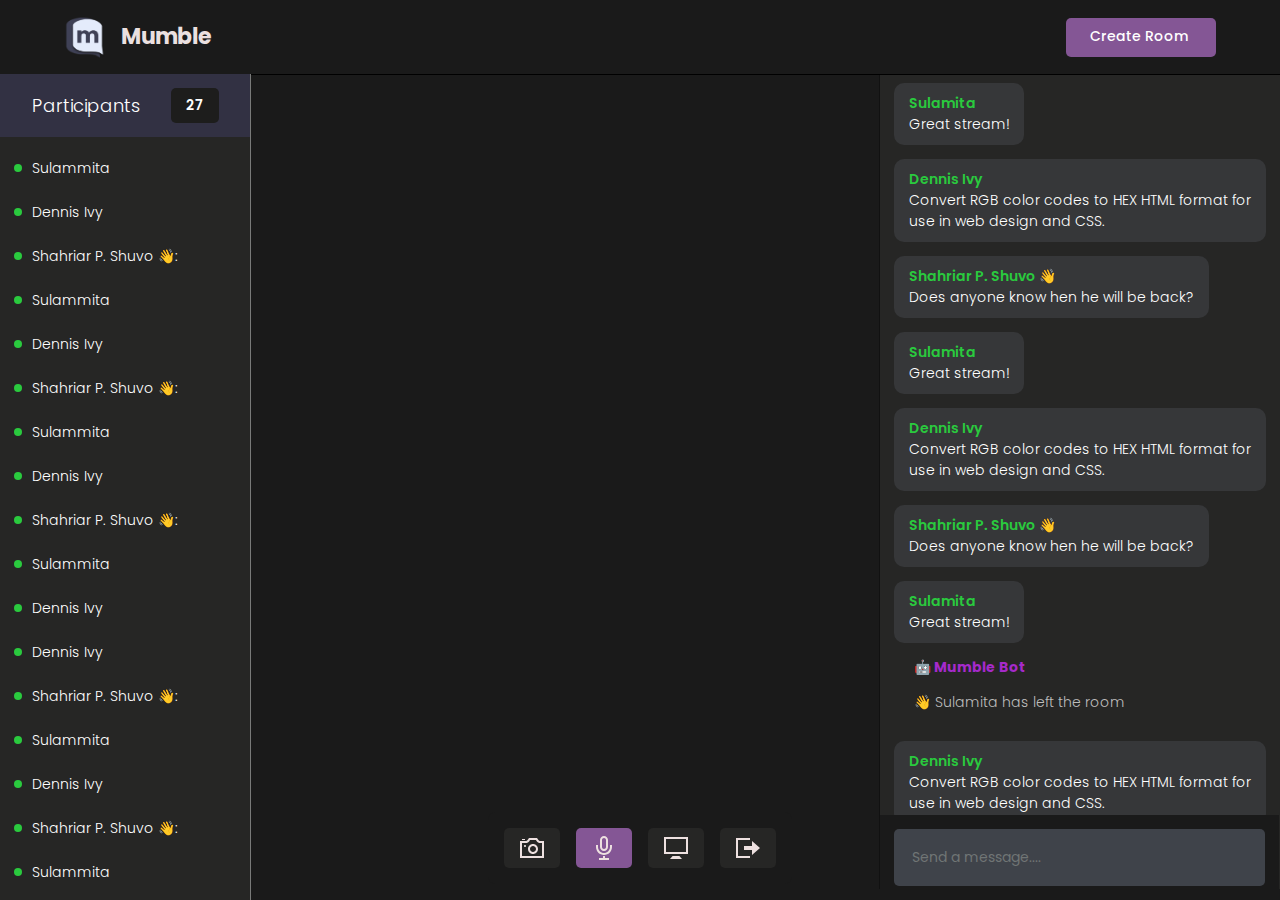
<file: Starter Template/room.html>
<!DOCTYPE html>
<html>
<head>
    <meta charset='utf-8'>
    <meta http-equiv='X-UA-Compatible' content='IE=edge'>
    <title>Room</title>
    <meta name='viewport' content='width=device-width, initial-scale=1'>
    <link rel='stylesheet' type='text/css' media='screen' href='styles/main.css'>

    <link rel='stylesheet' type='text/css' media='screen' href='styles/room.css'>
</head>
<body>

    <header id="nav">
       <div class="nav--list">
            <button id="members__button">
               <svg width="24" height="24" xmlns="http://www.w3.org/2000/svg" fill-rule="evenodd" clip-rule="evenodd"><path d="M24 18v1h-24v-1h24zm0-6v1h-24v-1h24zm0-6v1h-24v-1h24z" fill="#ede0e0"><path d="M24 19h-24v-1h24v1zm0-6h-24v-1h24v1zm0-6h-24v-1h24v1z"/></svg>
            </button>
            <a href="index.html">
                <h3 id="logo">
                    <img src="./images/logo.png" alt="Site Logo">
                    <span>Mumble</span>
                </h3>
            </a>
       </div>

        <div id="nav__links">
            <button id="chat__button"><svg width="24" height="24" xmlns="http://www.w3.org/2000/svg" fill-rule="evenodd" fill="#ede0e0" clip-rule="evenodd"><path d="M24 20h-3v4l-5.333-4h-7.667v-4h2v2h6.333l2.667 2v-2h3v-8.001h-2v-2h4v12.001zm-15.667-6l-5.333 4v-4h-3v-14.001l18 .001v14h-9.667zm-6.333-2h3v2l2.667-2h8.333v-10l-14-.001v10.001z"/></svg></button>
            <!-- <a class="nav__link" href="/">
                Lobby
                <svg xmlns="http://www.w3.org/2000/svg" width="24" height="24" fill="#ede0e0" viewBox="0 0 24 24"><path d="M20 7.093v-5.093h-3v2.093l3 3zm4 5.907l-12-12-12 12h3v10h7v-5h4v5h7v-10h3zm-5 8h-3v-5h-8v5h-3v-10.26l7-6.912 7 6.99v10.182z"/></svg>
            </a> -->
            <a class="nav__link" id="create__room__btn" href="index.html">
                Create Room
               <svg xmlns="http://www.w3.org/2000/svg" width="24" height="24" fill="#ede0e0" viewBox="0 0 24 24"><path d="M12 0c-6.627 0-12 5.373-12 12s5.373 12 12 12 12-5.373 12-12-5.373-12-12-12zm6 13h-5v5h-2v-5h-5v-2h5v-5h2v5h5v2z"/></svg>
            </a>
        </div>
    </header>

    <main class="container">
        <div id="room__container">
            <section id="members__container">

            <div id="members__header">
                <p>Participants</p>
                <strong id="members__count">27</strong>
            </div>

            <div id="member__list">
                <div class="member__wrapper" id="member__1__wrapper">
                    <span class="green__icon"></span>
                    <p class="member_name">Sulammita</p>
                </div>

                <div class="member__wrapper" id="member__2__wrapper">
                    <span class="green__icon"></span>
                    <p class="member_name">Dennis Ivy</p>
                </div>

                <div class="member__wrapper" id="member__2__wrapper">
                    <span class="green__icon"></span>
                    <p class="member_name">Shahriar P. Shuvo 👋:</p>
                </div>

                <div class="member__wrapper" id="member__1__wrapper">
                    <span class="green__icon"></span>
                    <p class="member_name">Sulammita</p>
                </div>

                <div class="member__wrapper" id="member__2__wrapper">
                    <span class="green__icon"></span>
                    <p class="member_name">Dennis Ivy</p>
                </div>

                <div class="member__wrapper" id="member__2__wrapper">
                    <span class="green__icon"></span>
                    <p class="member_name">Shahriar P. Shuvo 👋:</p>
                </div>

                <div class="member__wrapper" id="member__1__wrapper">
                    <span class="green__icon"></span>
                    <p class="member_name">Sulammita</p>
                </div>

                <div class="member__wrapper" id="member__2__wrapper">
                    <span class="green__icon"></span>
                    <p class="member_name">Dennis Ivy</p>
                </div>

                <div class="member__wrapper" id="member__2__wrapper">
                    <span class="green__icon"></span>
                    <p class="member_name">Shahriar P. Shuvo 👋:</p>
                </div>

                <div class="member__wrapper" id="member__1__wrapper">
                    <span class="green__icon"></span>
                    <p class="member_name">Sulammita</p>
                </div>

                <div class="member__wrapper" id="member__2__wrapper">
                    <span class="green__icon"></span>
                    <p class="member_name">Dennis Ivy</p>
                </div>
                <div class="member__wrapper" id="member__2__wrapper">
                    <span class="green__icon"></span>
                    <p class="member_name">Dennis Ivy</p>
                </div>

                <div class="member__wrapper" id="member__2__wrapper">
                    <span class="green__icon"></span>
                    <p class="member_name">Shahriar P. Shuvo 👋:</p>
                </div>

                <div class="member__wrapper" id="member__1__wrapper">
                    <span class="green__icon"></span>
                    <p class="member_name">Sulammita</p>
                </div>

                <div class="member__wrapper" id="member__2__wrapper">
                    <span class="green__icon"></span>
                    <p class="member_name">Dennis Ivy</p>
                </div>

                <div class="member__wrapper" id="member__2__wrapper">
                    <span class="green__icon"></span>
                    <p class="member_name">Shahriar P. Shuvo 👋:</p>
                </div>

                <div class="member__wrapper" id="member__1__wrapper">
                    <span class="green__icon"></span>
                    <p class="member_name">Sulammita</p>
                </div>

                <div class="member__wrapper" id="member__2__wrapper">
                    <span class="green__icon"></span>
                    <p class="member_name">Dennis Ivy</p>
                </div>

                <div class="member__wrapper" id="member__2__wrapper">
                    <span class="green__icon"></span>
                    <p class="member_name">Shahriar P. Shuvo 👋:</p>
                </div>

                <div class="member__wrapper" id="member__1__wrapper">
                    <span class="green__icon"></span>
                    <p class="member_name">Sulammita</p>
                </div>

                <div class="member__wrapper" id="member__2__wrapper">
                    <span class="green__icon"></span>
                    <p class="member_name">Dennis Ivy</p>
                </div>
                <div class="member__wrapper" id="member__2__wrapper">
                    <span class="green__icon"></span>
                    <p class="member_name">Dennis Ivy</p>
                </div>
            </div>

            </section>
            <section id="stream__container">
                <div class="stream__actions">
                    <button>
                        <svg xmlns="http://www.w3.org/2000/svg" width="24" height="24" viewBox="0 0 24 24"><path d="M5 4h-3v-1h3v1zm10.93 0l.812 1.219c.743 1.115 1.987 1.781 3.328 1.781h1.93v13h-20v-13h3.93c1.341 0 2.585-.666 3.328-1.781l.812-1.219h5.86zm1.07-2h-8l-1.406 2.109c-.371.557-.995.891-1.664.891h-5.93v17h24v-17h-3.93c-.669 0-1.293-.334-1.664-.891l-1.406-2.109zm-11 8c0-.552-.447-1-1-1s-1 .448-1 1 .447 1 1 1 1-.448 1-1zm7 0c1.654 0 3 1.346 3 3s-1.346 3-3 3-3-1.346-3-3 1.346-3 3-3zm0-2c-2.761 0-5 2.239-5 5s2.239 5 5 5 5-2.239 5-5-2.239-5-5-5z"/></svg>
                    </button>
                    <button class="active">
                        <svg xmlns="http://www.w3.org/2000/svg" width="24" height="24" viewBox="0 0 24 24"><path d="M12 2c1.103 0 2 .897 2 2v7c0 1.103-.897 2-2 2s-2-.897-2-2v-7c0-1.103.897-2 2-2zm0-2c-2.209 0-4 1.791-4 4v7c0 2.209 1.791 4 4 4s4-1.791 4-4v-7c0-2.209-1.791-4-4-4zm8 9v2c0 4.418-3.582 8-8 8s-8-3.582-8-8v-2h2v2c0 3.309 2.691 6 6 6s6-2.691 6-6v-2h2zm-7 13v-2h-2v2h-4v2h10v-2h-4z"/></svg>
                    </button>
                    <button>
                        <svg xmlns="http://www.w3.org/2000/svg" width="24" height="24" viewBox="0 0 24 24"><path d="M0 1v17h24v-17h-24zm22 15h-20v-13h20v13zm-6.599 4l2.599 3h-12l2.599-3h6.802z"/></svg>
                    </button>
                    <button>
                        <svg xmlns="http://www.w3.org/2000/svg" width="24" height="24" viewBox="0 0 24 24"><path d="M16 10v-5l8 7-8 7v-5h-8v-4h8zm-16-8v20h14v-2h-12v-16h12v-2h-14z"/></svg>
                    </button>
                </div>
            </section>

            <section id="messages__container">

                <div id="messages">
                    <div class="message__wrapper">
                        <div class="message__body__bot">
                            <strong class="message__author__bot">🤖 Mumble Bot</strong>
                            <p class="message__text__bot">Welcome to the room, Don't be shy, say hello!</p>
                        </div>
                    </div>

                    <div class="message__wrapper">
                        <div class="message__body__bot">
                            <strong class="message__author__bot">🤖 Mumble Bot</strong>
                            <p class="message__text__bot">Dennis Ivy just entered the room!</p>
                        </div>
                    </div>

                    <div class="message__wrapper">
                        <div class="message__body">
                            <strong class="message__author">Dennis Ivy</strong>
                            <p class="message__text">Does anyone know hen he will be back?</p>
                        </div>
                    </div>

                    <div class="message__wrapper">
                        <div class="message__body__bot">
                            <strong class="message__author__bot">🤖 Mumble Bot</strong>
                            <p class="message__text__bot">Sulamita  just entered the room!</p>
                        </div>
                    </div>

                    <div class="message__wrapper">
                        <div class="message__body__bot">
                            <strong class="message__author__bot">🤖 Mumble Bot</strong>
                            <p class="message__text__bot">Shahriar P. Shuvo  just entered the room!</p>
                        </div>
                    </div>

                    <div class="message__wrapper">
                        
                        <div class="message__body">
                            <strong class="message__author">Sulamita</strong>  
                            <p class="message__text"> Great stream!</p>
                        </div>
                    </div>

                    <div class="message__wrapper">
                        
                        <div class="message__body">
                            <strong class="message__author">Dennis Ivy</strong>  
                            <p class="message__text"> Convert RGB color 
                                codes to HEX HTML format for use 
                                in web design and CSS.</p>
                        </div>
                    </div>

                    <div class="message__wrapper">
                        
                        <div class="message__body">
                            <strong class="message__author">Shahriar P. Shuvo 👋</strong>  
                            <p class="message__text">Does 
                                anyone know hen he will be 
                                back?</p>
                        </div>
                    </div>
                    <div class="message__wrapper">
                         
                        <div class="message__body">
                            <strong class="message__author">Sulamita</strong> 
                            <p class="message__text">Great stream!</p>
                        </div>
                    </div>

                    <div class="message__wrapper">
                        
                        <div class="message__body">
                            <strong class="message__author">Dennis Ivy</strong>   
                            <p class="message__text">Convert RGB color 
                                codes to HEX HTML format for use 
                                in web design and CSS.</p>
                        </div>
                    </div>

                    <div class="message__wrapper">        
                        <div class="message__body">
                            <strong class="message__author">Shahriar P. Shuvo 👋</strong>
                            <p class="message__text">Does 
                                anyone know hen he will be 
                                back?</p>
                        </div>
                    </div>

                    <div class="message__wrapper">
                        <div class="message__body">
                            <strong class="message__author">Sulamita</strong>
                            <p class="message__text">Great stream!</p>
                        </div>
                    </div>

                    <div class="message__wrapper">
                        <div class="message__body__bot">
                            <strong class="message__author__bot">🤖 Mumble Bot</strong>
                            <p class="message__text__bot">👋 Sulamita  has left the room</p>
                        </div>
                    </div>

                    <div class="message__wrapper">
                        
                        <div class="message__body">
                            <strong class="message__author">Dennis Ivy</strong>
                            <p class="message__text">Convert RGB color 
                                codes to HEX HTML format for use 
                                in web design and CSS.</p>
                        </div>
                    </div>

                    <div class="message__wrapper">
                        <div class="message__body">
                            <strong class="message__author">Shahriar P. Shuvo 👋</strong>
                            <p class="message__text">Does 
                                anyone know hen he will be 
                                back?</p>
                        </div>
                    </div>
                </div>

                <form id="message__form">
                    <input type="text" name="message" placeholder="Send a message...." />
                </form>

            </section>
        </div>
    </main>
    
</body>
<script type="text/javascript" src="js/room.js"></script>
</html>
</file>
<file: Starter Template/styles/main.css>
@import url('https://fonts.googleapis.com/css2?family=Poppins:wght@400;500;600;700;800&display=swap');

* {
  font-family: 'Poppins', sans-serif;
}

/* width */
::-webkit-scrollbar {
  width: 7px;
}

/* Track */
::-webkit-scrollbar-track {
  box-shadow: inset 0 0 5px grey;
  border-radius: 10px;
}

/* Handle */
::-webkit-scrollbar-thumb {
  background: #797a79;
  border-radius: 10px;
}

/* Handle on hover */
::-webkit-scrollbar-thumb:hover {
  background: #845695;
}

body {
  background-color: #1a1a1a;
  color: #fff;

  font-size: 14px;
  padding: 0;
  margin: 0;
  box-sizing: border-box;
}

p,
a {
  font-weight: 300;
}

.avatar__md {
  height: 40px;
  width: 40px;
  object-fit: cover;
  border-radius: 50%;
}

.avatar__sm {
  height: 30px;
  width: 30px;
  object-fit: cover;
  border-radius: 50%;
}

#nav {
  position: fixed;
  top: 0;
  width: 100%;
  box-sizing: border-box;
  display: flex;
  justify-content: space-between;
  align-items: center;
  border-bottom: 1px solid #000000;
  background-color: #1a1a1a;
  text-decoration: none;
  padding: 16px 5%;
  z-index: 999;
}

#logo {
  display: flex;
  align-items: center;
  gap: 16px;
  font-size: 22px;
  font-weight: 700;
  line-height: 0;
  margin: 0;
  color: #ebe0e0;
}

@media (max-width: 640px) {
  #logo span {
    display: none;
  }
}

#logo img {
  height: 42px;
}

#nav a {
  text-decoration: none;
}

#nav__links {
  display: flex;
  align-items: center;
  column-gap: 2em;
}

.nav__link {
  color: #fff;
  text-decoration: none;
  transition: 1s;
  border-bottom: 2px solid transparent;
  transition: all 0.3s ease-in-out;
  padding-bottom: 1px;
}

@media (max-width: 520px) {
  #nav__links {
    column-gap: 3em;
  }
}

.nav__link:hover {
  color: rgb(230, 228, 228);
  text-decoration: none;
  border-color: #845695;
}

#create__room__btn {
  display: block;
  background-color: #845695;
  padding: 8px 24px;
  font-size: 14px;
  font-weight: 500;
  border-radius: 5px;
}

#create__room__btn:hover {
  background-color: #845695;
}

.nav--list {
  display: flex;
  gap: 1rem;
  align-items: center;
}

#members__button,
#chat__button {
  display: none;
  cursor: pointer;
  background: transparent;
  border: none;
}

#members__button:hover svg > path,
#chat__button:hover svg,
.nav__link:hover svg {
  fill: #845695;
}

.nav__link svg {
  width: 0;
  height: 0;
}

@media (max-width: 640px) {
  #members__button {
    display: block;
  }

  .nav__link svg {
    width: 1.5rem;
    height: 1.5rem;
  }
  .nav__link,
  #create__room__btn {
    font-size: 0;
    border: none;
  }

  #create__room__btn {
    padding: 0;
    background-color: transparent;
    border-radius: 50%;
  }

  #create__room__btn:hover {
    background-color: transparent;
  }
}
</file>
<file: Starter Template/styles/room.css>
.container {
  margin-top: 74px;
  height: clac(100vh - 74px);
  width: 100%;
  position: relative;
}

#room__container {
  position: relative;
  display: flex;
  gap: 3rem;
}

#members__container {
  background-color: #262625;
  border-right: 1px solid #797a79;
  overflow-y: auto;
  width: 90%;
  max-width: 250px;
  position: fixed;
  height: 100%;
  z-index: 999;
}

#members__count {
  background-color: #1d1d1c;
  padding: 7px 15px;
  font-size: 14px;
  font-weight: 600;
  border-radius: 5px;
}

#members__header {
  display: flex;
  justify-content: space-around;
  align-items: center;
  padding: 0 1rem;
  position: fixed;
  font-size: 18px;
  background-color: #323143;
  width: 218px;
}

#member__list {
  display: flex;
  flex-direction: column;
  gap: 1rem;
  padding-top: 5rem;
  padding-bottom: 6.5rem;
}

.members__list::-webkit-scrollbar {
  height: 14px;
}

.member__wrapper {
  display: flex;
  align-items: center;
  column-gap: 10px;
  padding-left: 1em;
}

.green__icon {
  display: block;
  height: 8px;
  width: 8px;
  border-radius: 50%;
  background-color: #2aca3e;
}

.member_name{
  font-size: 14px;
  line-height: 0;
}

#messages__container {
  height: calc(100vh - 85px);
  background-color: #262625;
  right: 0;
  position: absolute;
  width: 100%;
  max-width: 25rem;
  overflow-y: auto;
  border-left: 1px solid #111;
}

#messages {
  width: 100%;
  height: 100%;
  overflow-y: auto;
}

.message__wrapper:last-child {
  margin-bottom: 6.5rem;
}

.message__wrapper {
  display: flex;
  gap: 10px;
  margin: 1em;
}

.message__body {
  background-color: #363739;
  border-radius: 10px;
  padding: 10px 15px;
  width: fit-content;
  max-width: 900px;
}

.message__body strong {
  font-weight: 600;
  color: #ede0e0;
}

.message__body__bot{
  padding: 0 20px;
  max-width: 900px;
  color: #bdbdbd;
}


.message__author {
  margin-right: 10px;
  color: #2aca3e!important;

}

.message__author__bot {
  margin-right: 10px;
  color: #a52aca!important;

}

.message__text {
  margin: 0;
}

#message__form {
  width: 23.2rem;
  position: fixed;
  bottom: 0;
  display: block;
  background-color: #1a1a1a;
  padding: 1em;
}

#message__form input {
  color: #fff;
  width: 100%;
  border: none;
  border-radius: 5px;
  padding: 18px;
  font-size: 14px;
  box-sizing: border-box;
  background-color: #3f434a;
}

#message__form input:focus {
  outline: none;
}

#message__form input::placeholder {
  color: #707575;
}

#stream__container {
  justify-self: center;
  width: calc(100% - 40.7rem);
  position: fixed;
  left: 15.7rem;
  top: clac(100vh - 72px);
  overflow-y: auto;
  height: 100%;
}


@media (max-width: 1200px) {
  #members__container {
    display: none;
  }

  #members__button {
    display: block;
  }

  #stream__container {
    width: calc(100% - 25rem);
    left: 0;
  }
}

@media (max-width: 980px) {
  #stream__container {
    width: calc(100% - 20rem);
    left: 0;
  }
  #messages__container {
    max-width: 20rem;
  }

  #message__form {
    width: 18.2rem;
  }
}

@media (max-width: 768px) {
  #stream__container {
    width: 100%;
  }

  #messages__container {
    display: none;
  }

  #chat__button {
    display: block;
  }
}

#stream__box {
  position: relative;
}

.stream__focus {
  width: 100%;
  height: 100%;
}

.stream__focus iframe {
  width: 100%;
  height: 100%;
}

.stream__actions {
  position: fixed;
  bottom: 1rem;
  border-radius: 8px;
  background-color: #1a1a1a60;
  padding: 1rem;
  left: 50%;
  display: flex;
  gap: 1rem;
  transform: translateX(-50%);
}

.stream__actions a,
.stream__actions button {
  cursor: pointer;
  background-color: #262625;
  color: #fff;
  border: none;
  display: flex;
  align-items: center;
  justify-content: center;
  padding: 0.5rem 1rem;
  border-radius: 5px;
  transition: all 0.2s ease-in-out;
}

.stream__actions a svg,
.stream__actions button svg {
  width: 1.5rem;
  height: 1.5rem;
  fill: #ede0e0;
}

.stream__actions a.active,
.stream__actions button.active,
.stream__actions a:hover,
.stream__actions button:hover {
  background-color: #845695;
}
</file>
